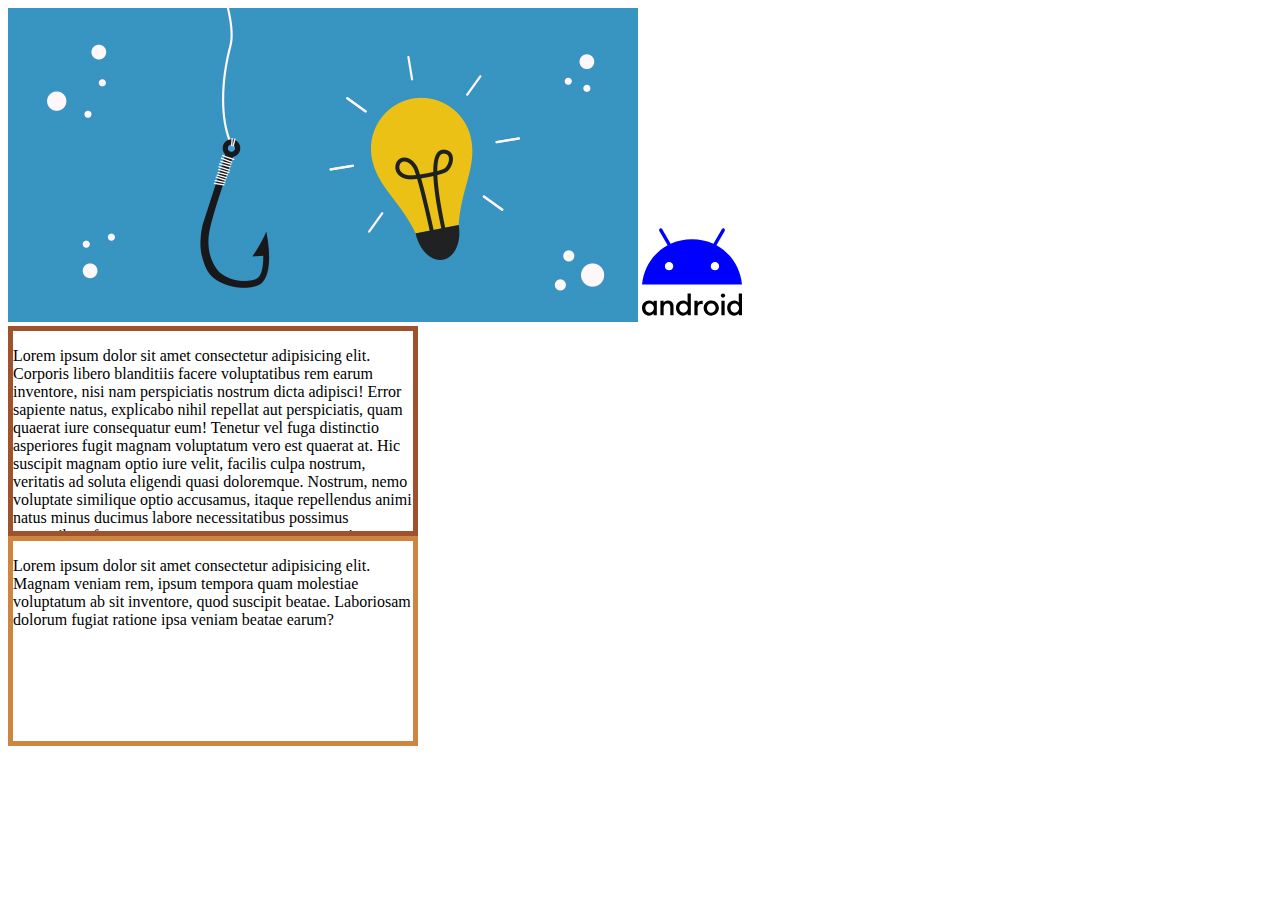
<file: index.html>
<!DOCTYPE html>
<html lang="en">
<head>
    <meta charset="UTF-8">
    <meta name="viewport" content="width=device-width, initial-scale=1.0">
    <link rel="stylesheet" href="style.css">
    <title>Document</title>
</head>
<body>
    <div class="images"> 
        <img class="logo" src="images/pic2.jpg" alt="">
        <img class="logo" src="images/android.svg" alt="">
    </div>
    <div class="box">
        <p>Lorem ipsum dolor sit amet consectetur adipisicing elit. Corporis libero blanditiis facere voluptatibus rem earum inventore, nisi nam perspiciatis nostrum dicta adipisci! Error sapiente natus, explicabo nihil repellat aut perspiciatis, quam quaerat iure consequatur eum! Tenetur vel fuga distinctio asperiores fugit magnam voluptatum vero est quaerat at. Hic suscipit magnam optio iure velit, facilis culpa nostrum, veritatis ad soluta eligendi quasi doloremque. Nostrum, nemo voluptate similique optio accusamus, itaque repellendus animi natus minus ducimus labore necessitatibus possimus temporibus, fuga consectetur porro cum numquam vitae. Quam dignissimos, consequatur, esse minus delectus aliquam sapiente autem eius vel necessitatibus molestiae sint repellat? Numquam ipsum debitis tenetur sint recusandae nesciunt nihil mollitia veritatis a facilis! Commodi doloribus expedita itaque nihil rerum voluptatibus ipsum rem.</p>

    </div>
    <div class="box2">
        <p>Lorem ipsum dolor sit amet consectetur adipisicing elit. Magnam veniam rem, ipsum tempora quam molestiae voluptatum ab sit inventore, quod suscipit beatae. Laboriosam dolorum fugiat ratione ipsa veniam beatae earum?</p>
    </div>
</body>
</html>
</file>
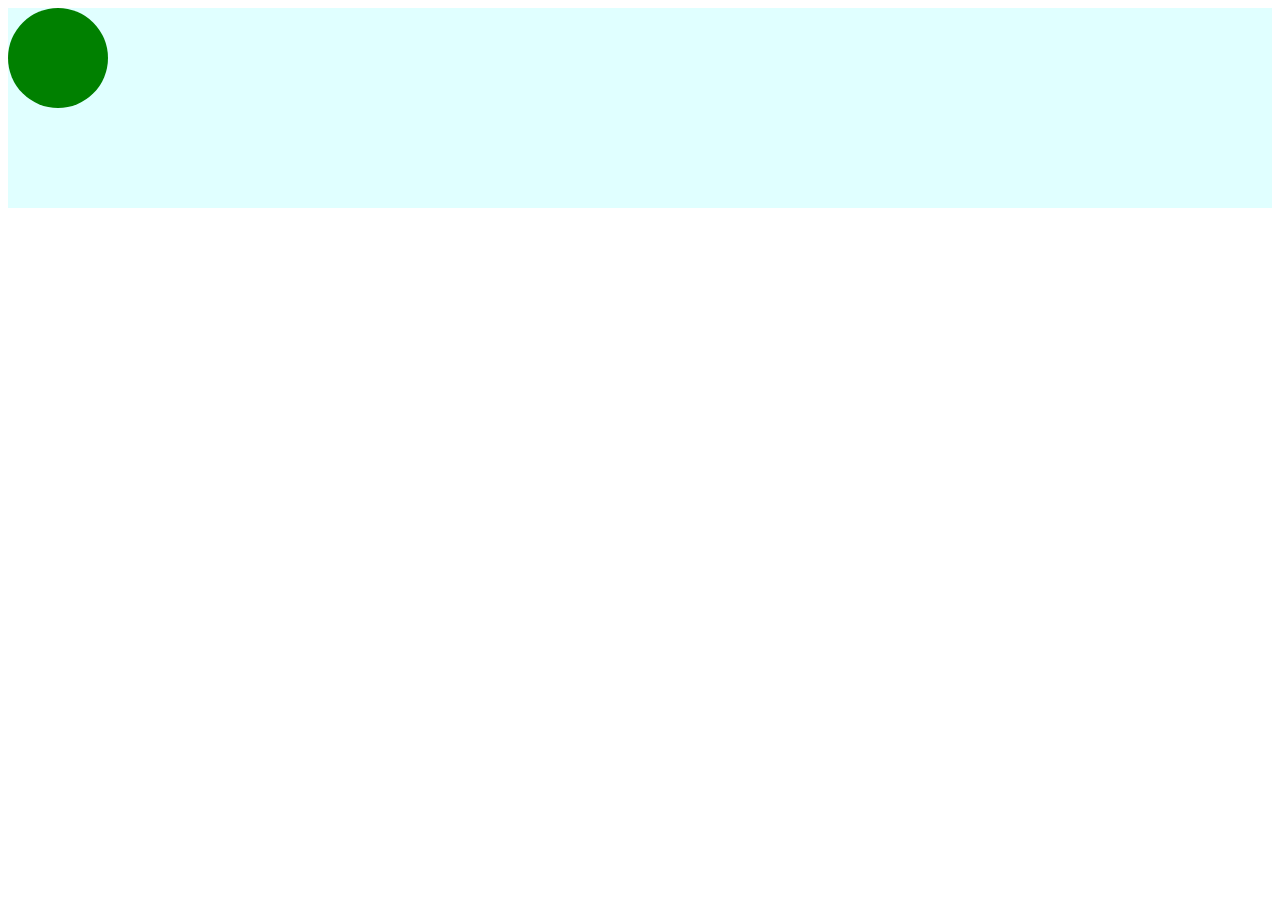
<file: animation.html>
<!DOCTYPE html>
<html lang="en">
<head>
    <meta charset="UTF-8">
    <meta name="viewport" content="width=device-width, initial-scale=1.0">
    <link rel="stylesheet" href="animation.css">
    <title>Document</title>
</head>
<body>
    <div class="stage">
        <div class="ball"></div>
    </div>
</body>
</html>
</file>
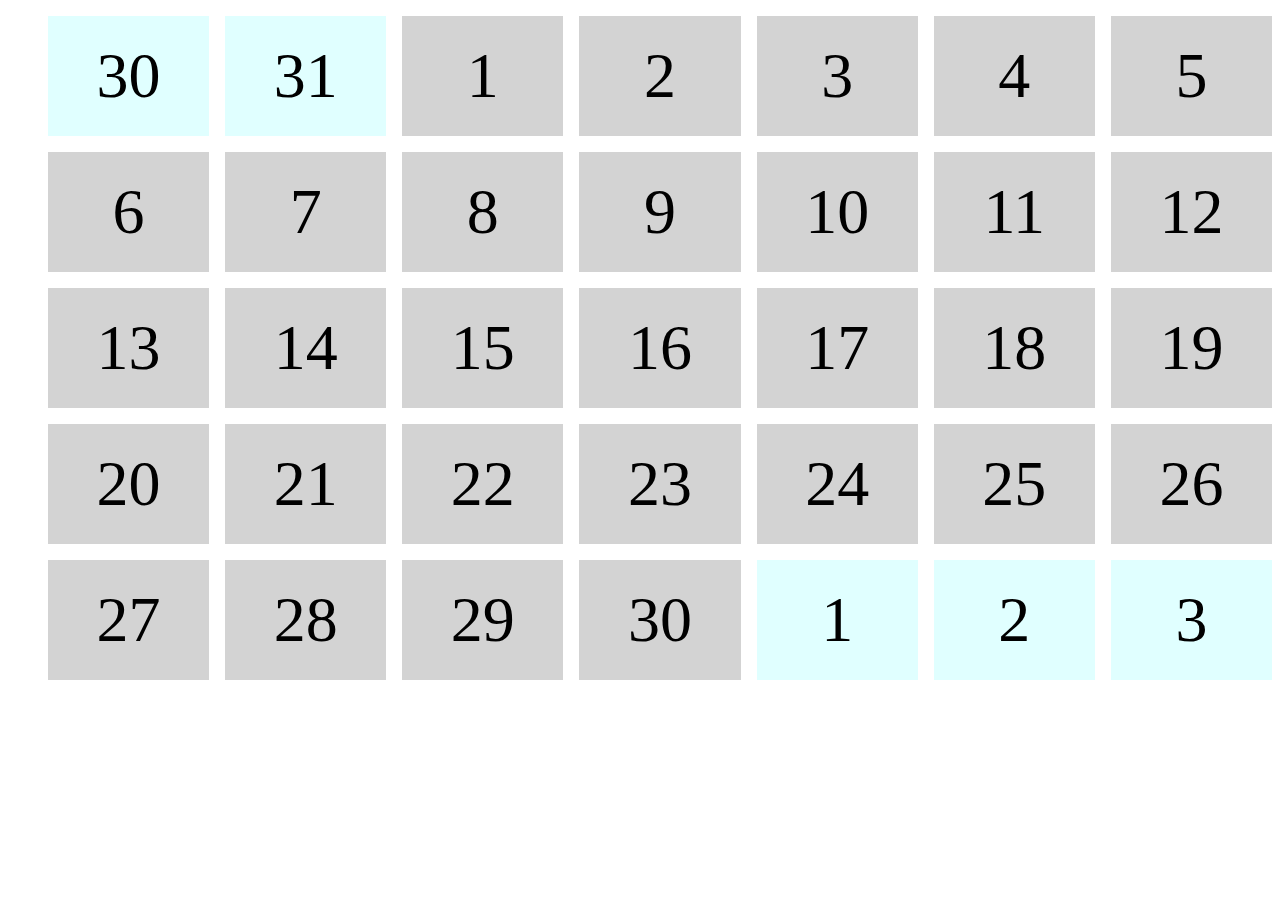
<file: calender.html>
<!DOCTYPE html>
<html lang="en">
<head>
    <meta charset="UTF-8">
    <meta name="viewport" content="width=device-width, initial-scale=1.0">
    <link rel="stylesheet" href="calender.css">
    <title>Document</title>
</head>
<body>
    <div class="calender">
        <ul>
            <li class="other-month">30</li>
            <li class="other-month">31</li>
            <li>1</li>
            <li>2</li>
            <li>3</li>
            <li>4</li>
            <li>5</li>
            <li>6</li>
            <li>7</li>
            <li>8</li>
            <li>9</li>
            <li>10</li>
            <li>11</li>
            <li>12</li>
            <li>13</li>
            <li>14</li>
            <li>15</li>
            <li>16</li>
            <li>17</li>
            <li>18</li>
            <li>19</li>
            <li>20</li>
            <li>21</li>
            <li>22</li>
            <li>23</li>
            <li>24</li>
            <li>25</li>
            <li>26</li>
            <li>27</li>
            <li>28</li>
            <li>29</li>
            <li>30</li>
            <li class="other-month">1</li>
            <li class="other-month">2</li>
            <li class="other-month">3</li>
            
        </ul>
    </div>
</body>
</html>
</file>
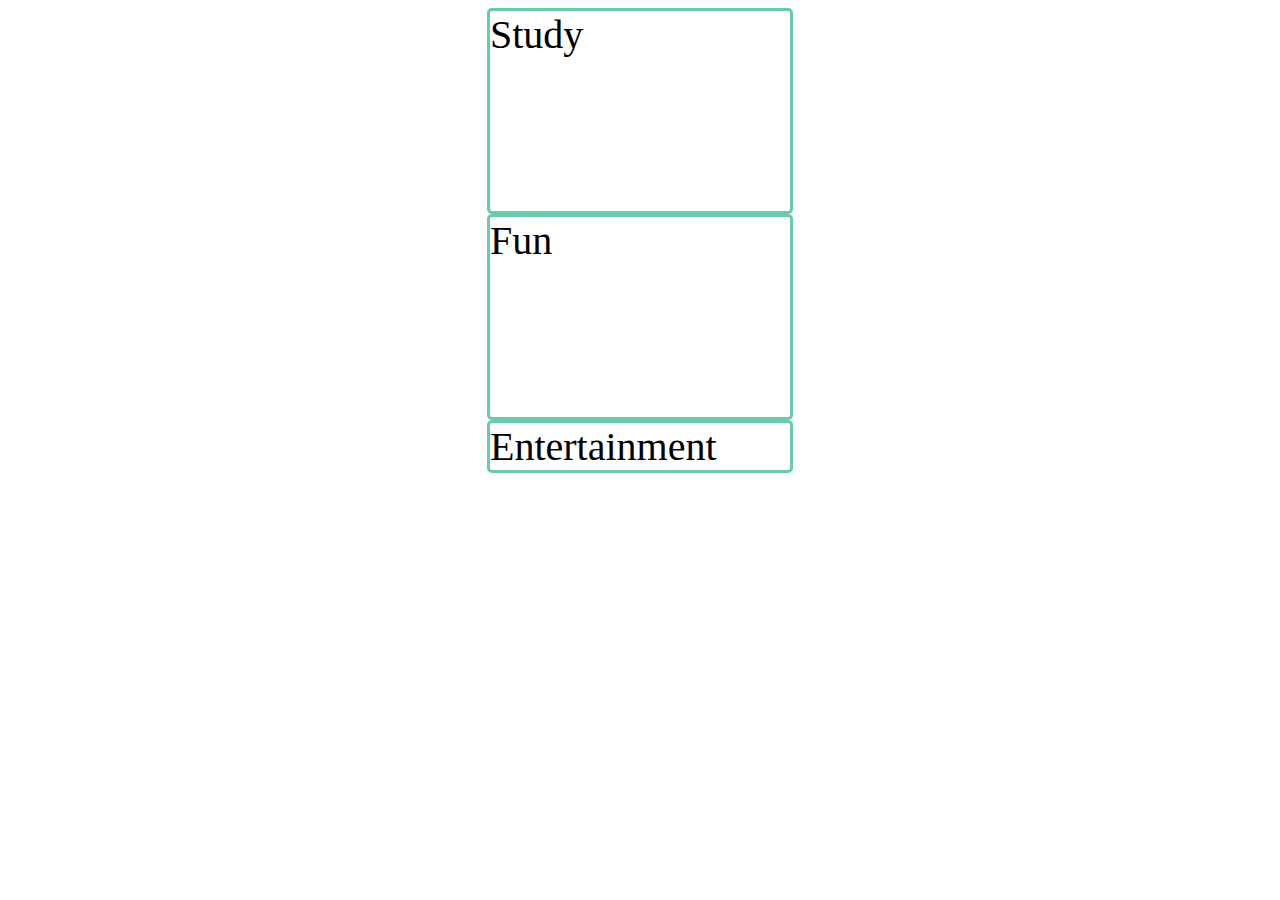
<file: flexbox.html>
<!DOCTYPE html>
<html lang="en">
<head>
    <meta charset="UTF-8">
    <meta name="viewport" content="width=device-width, initial-scale=1.0">
    <link rel="stylesheet" href="flexbox.css">
    <title>Document</title>
</head>
<body>
    <div class="container">
        <div class="box">Study</div>
        <div class="box">Fun</div>
        <div class="box entertainment">Entertainment</div>
    </div>
</body>
</html>
</file>
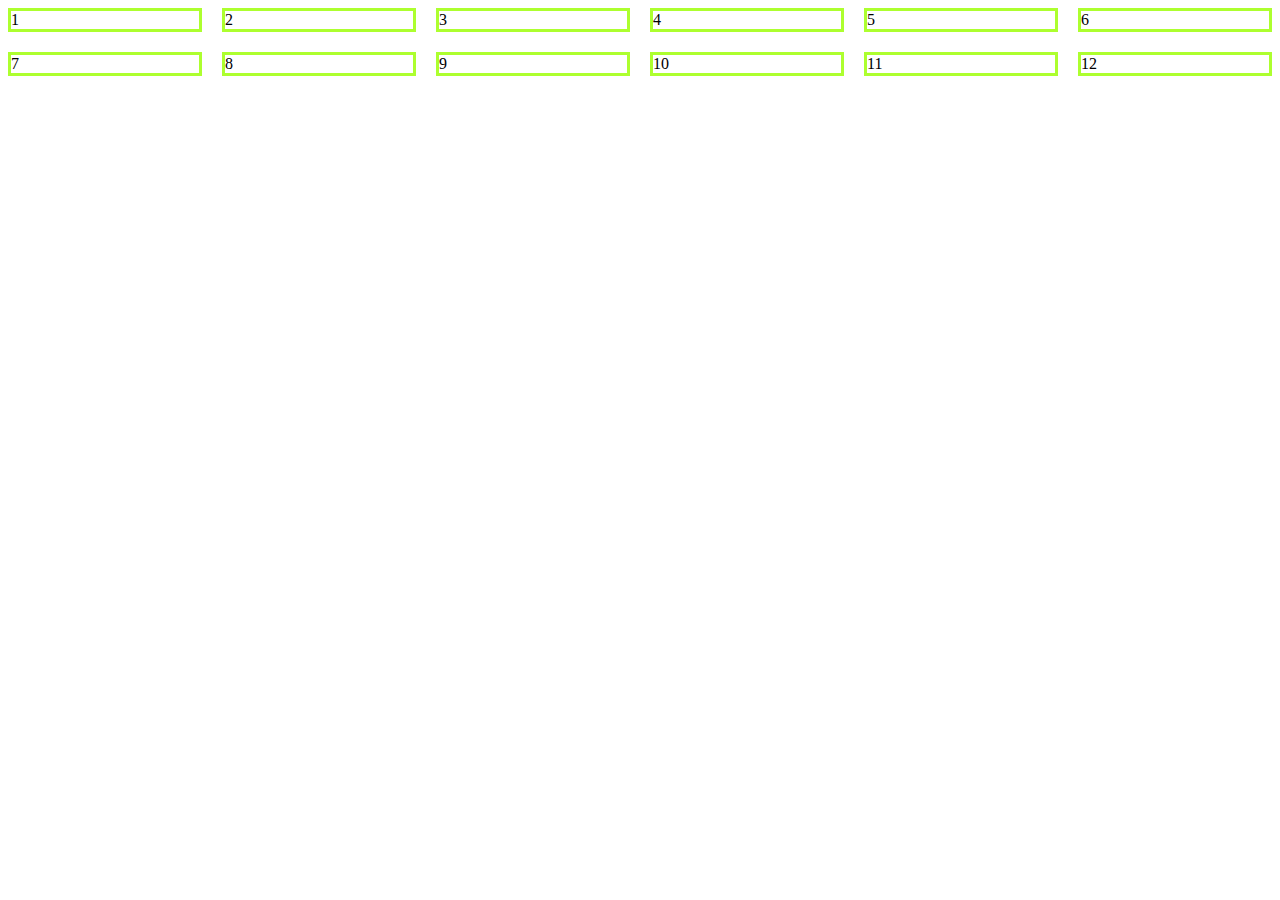
<file: grid.html>
<!DOCTYPE html>
<html lang="en">
<head>
    <meta charset="UTF-8">
    <meta name="viewport" content="width=device-width, initial-scale=1.0">
    <link rel="stylesheet" href="grid.css">
    <title>Document</title>
</head>
<body>
    <div class="grid">
        <div class="box">1</div>
        <div class="box">2</div>
        <div class="box">3</div>
        <div class="box">4</div>
        <div class="box">5</div>
        <div class="box">6</div>
        <div class="box">7</div>
        <div class="box">8</div>
        <div class="box">9</div>
        <div class="box">10</div>
        <div class="box">11</div>
        <div class="box">12</div>
    </div>
</body>
</html>
</file>
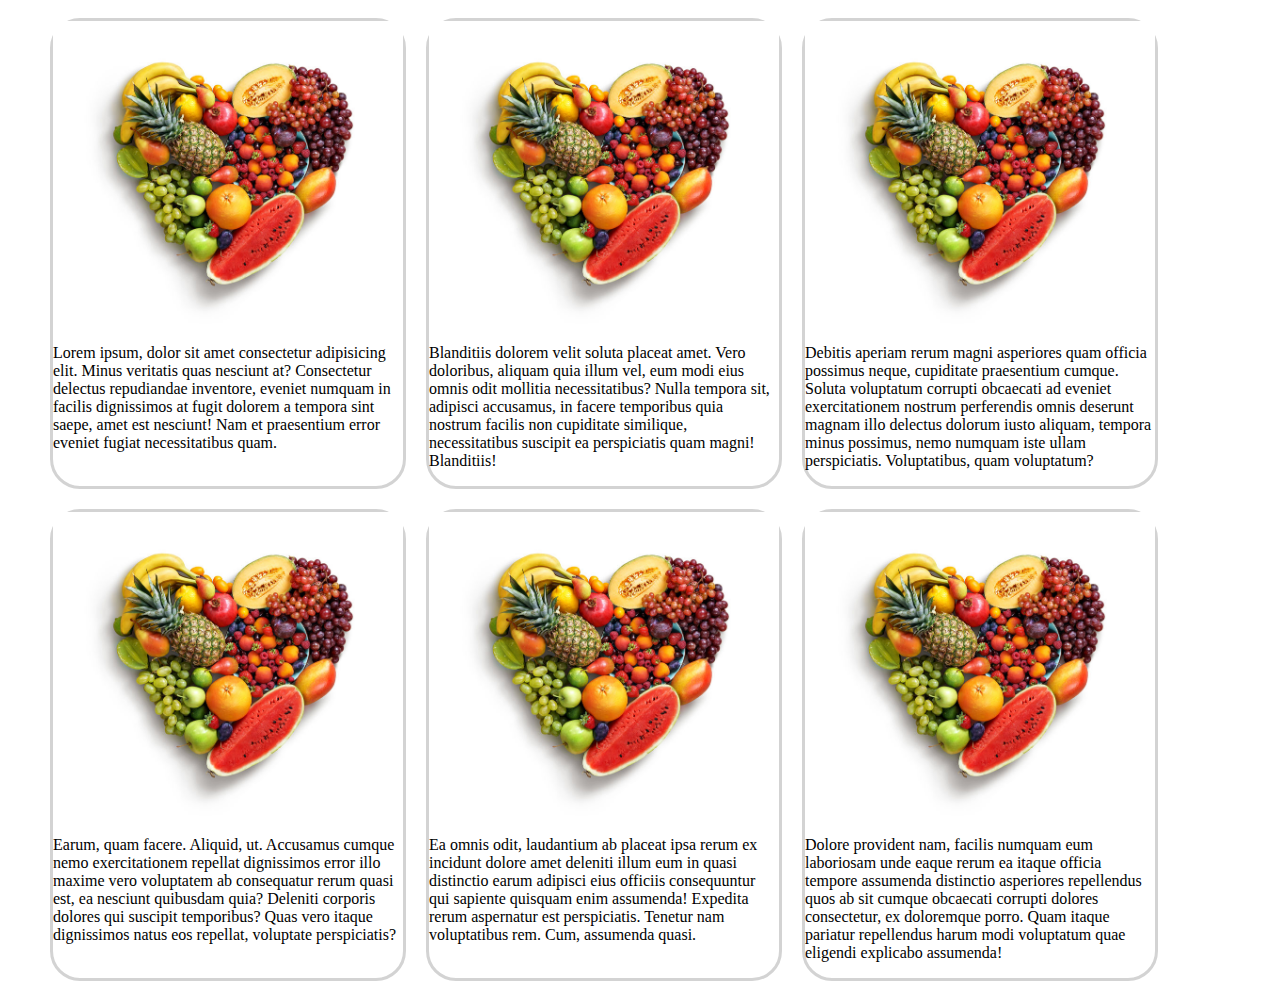
<file: mediaQuery.html>
<!DOCTYPE html>
<html lang="en">
<head>
    <meta charset="UTF-8">
    <meta name="viewport" content="width=device-width, initial-scale=1.0">
    <link rel="stylesheet" href="mediaQuery.css">
    <title>Document</title>
</head>
<body>
    <div class="container">
        <div class="food">
            <img src="images/food.jpg" alt="">
            <p>Lorem ipsum, dolor sit amet consectetur adipisicing elit. Minus veritatis quas nesciunt at? Consectetur delectus repudiandae inventore, eveniet numquam in facilis dignissimos at fugit dolorem a tempora sint saepe, amet est nesciunt! Nam et praesentium error eveniet fugiat necessitatibus quam.</p>
        </div>
        <div class="food">
            <img src="images/food.jpg" alt="">
            <p>Blanditiis dolorem velit soluta placeat amet. Vero doloribus, aliquam quia illum vel, eum modi eius omnis odit mollitia necessitatibus? Nulla tempora sit, adipisci accusamus, in facere temporibus quia nostrum facilis non cupiditate similique, necessitatibus suscipit ea perspiciatis quam magni! Blanditiis!</p>
        </div>
        <div class="food">
            <img src="images/food.jpg" alt="">
            <p>Debitis aperiam rerum magni asperiores quam officia possimus neque, cupiditate praesentium cumque. Soluta voluptatum corrupti obcaecati ad eveniet exercitationem nostrum perferendis omnis deserunt magnam illo delectus dolorum iusto aliquam, tempora minus possimus, nemo numquam iste ullam perspiciatis. Voluptatibus, quam voluptatum?</p>
        </div>
        <div class="food">
            <img src="images/food.jpg" alt="">
            <p>Earum, quam facere. Aliquid, ut. Accusamus cumque nemo exercitationem repellat dignissimos error illo maxime vero voluptatem ab consequatur rerum quasi est, ea nesciunt quibusdam quia? Deleniti corporis dolores qui suscipit temporibus? Quas vero itaque dignissimos natus eos repellat, voluptate perspiciatis?</p>
        </div>
        <div class="food">
            <img src="images/food.jpg" alt="">
            <p>Ea omnis odit, laudantium ab placeat ipsa rerum ex incidunt dolore amet deleniti illum eum in quasi distinctio earum adipisci eius officiis consequuntur qui sapiente quisquam enim assumenda! Expedita rerum aspernatur est perspiciatis. Tenetur nam voluptatibus rem. Cum, assumenda quasi.</p>
        </div>
        <div class="food">
            <img src="images/food.jpg" alt="">
            <p>Dolore provident nam, facilis numquam eum laboriosam unde eaque rerum ea itaque officia tempore assumenda distinctio asperiores repellendus quos ab sit cumque obcaecati corrupti dolores consectetur, ex doloremque porro. Quam itaque pariatur repellendus harum modi voluptatum quae eligendi explicabo assumenda!</p>
        </div>
    </div>
</body>
</html>
</file>
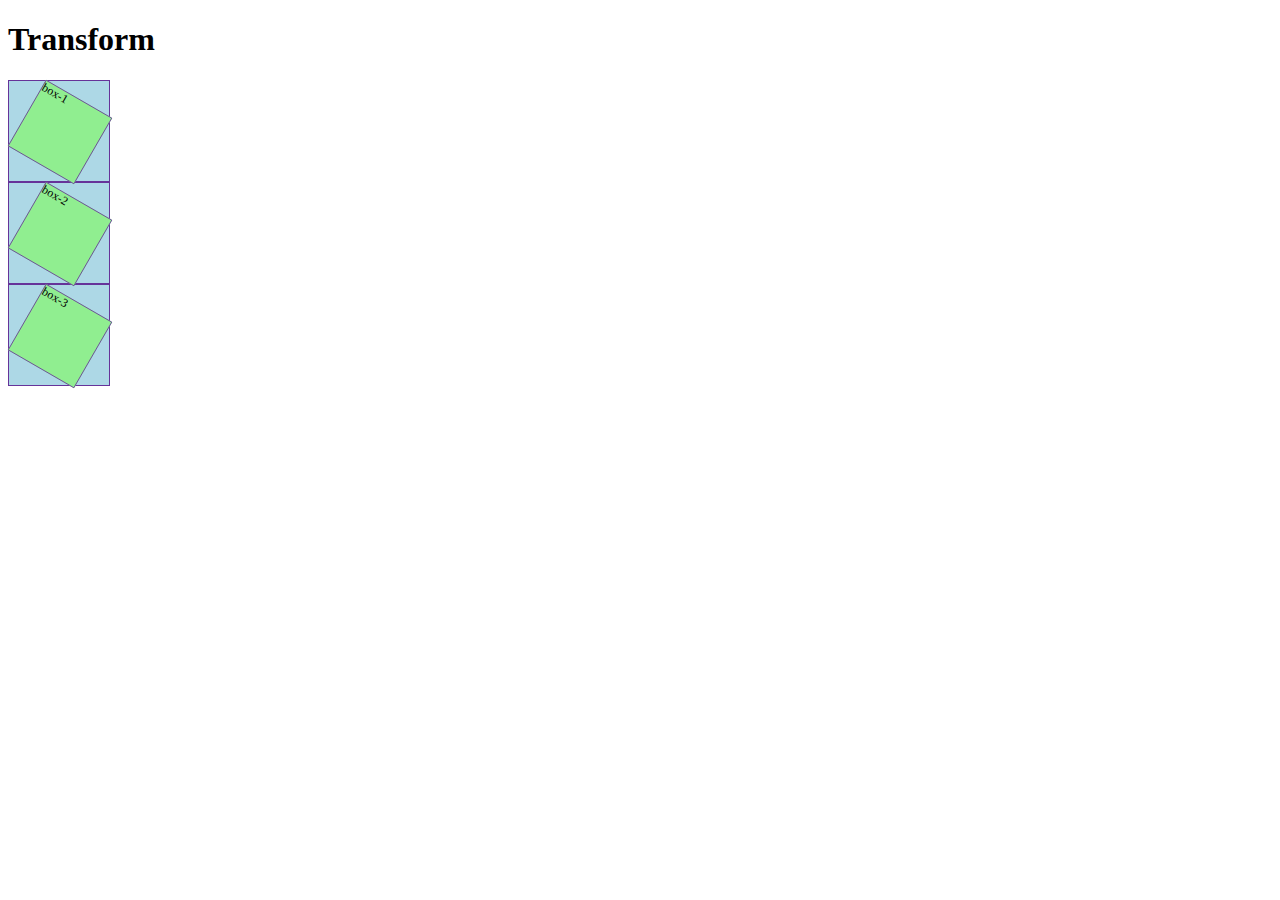
<file: transform.html>
<!DOCTYPE html>
<html lang="en">
<head>
    <meta charset="UTF-8">
    <meta name="viewport" content="width=device-width, initial-scale=1.0">
    <link rel="stylesheet" href="transform.css">
    <title>Document</title>
</head>
<body>
    <h1>Transform</h1>
    <div class="box outer">
        <div class="box inner">box-1</div>
    </div>
    <div class="box outer">
        <div class="box inner">box-2</div>
    </div>
    <div class="box outer">
        <div class="box inner">box-3</div>
    </div>
</body>
</html>
</file>
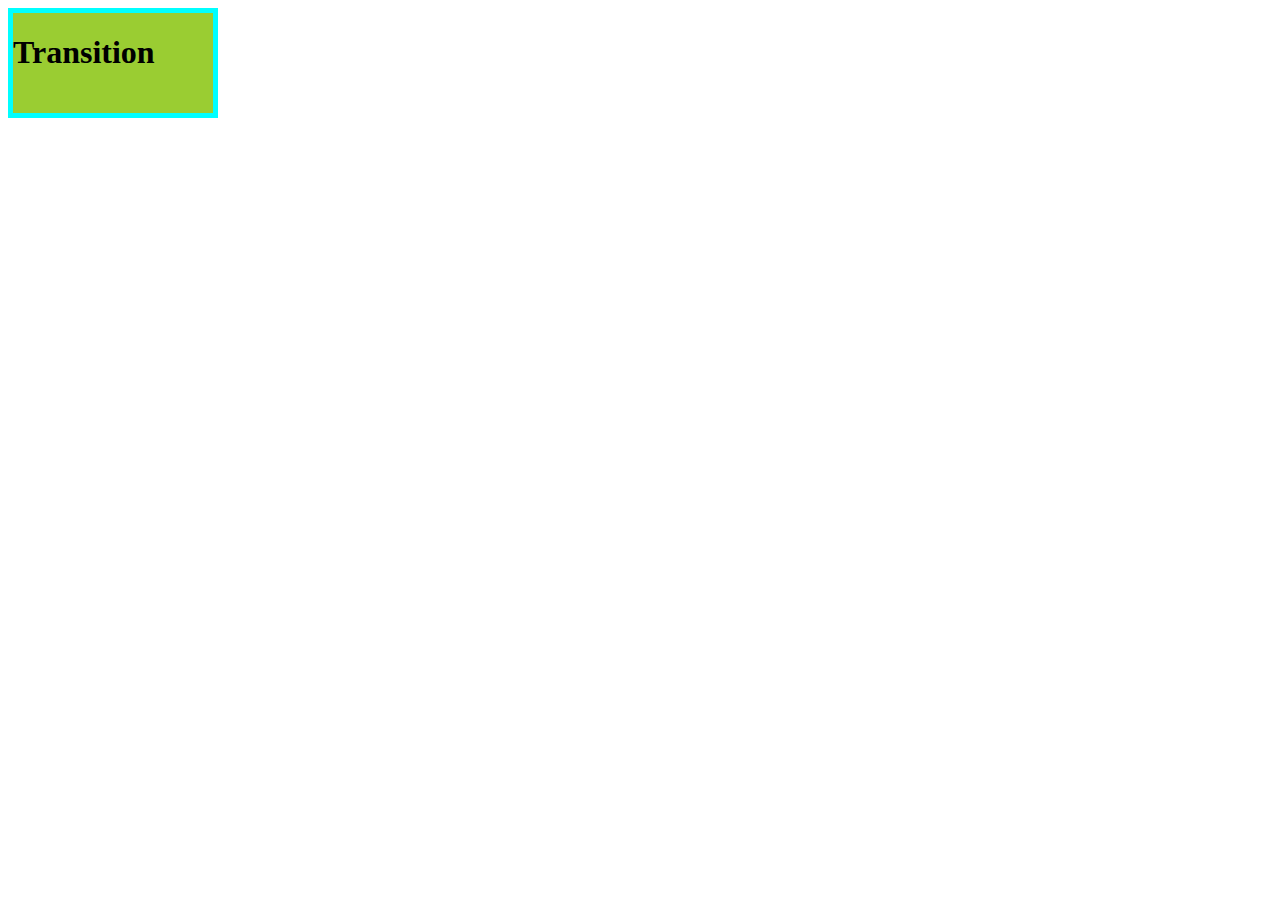
<file: transition.html>
<!DOCTYPE html>
<html lang="en">
<head>
    <meta charset="UTF-8">
    <meta name="viewport" content="width=device-width, initial-scale=1.0">
    <link rel="stylesheet" href="transition.css">
    <title>Document</title>
</head>
<body>
    <div class="box">
        <h1>Transition</h1>
    </div>
</body>
</html>
</file>
<file: style.css>
.box{
    width: 400px;
    height: 200px;
    border: 5px solid sienna;
    /* overflow: hidden; */
    overflow: scroll;
}
.box2{
    width: 400px;
    height: 200px;
    border: 5px solid peru;
}
/* .images .logo{
    width: 100px;
    height: 100px;
} */
</file>
<file: animation.css>
@keyframes slidein{
    0%{
        left: 0;
        top: 0;
        background-color: yellow;
    }
    50%{
        left: 400px;
        top: 100px;
        background-color: red;
    }
    100%{
        left: 800px;
        top: 0;
        background-color: yellow;
    }
}
.stage{
    background-color: lightcyan;
    height: 200px;
    min-width: 800px;
}
.ball{
    width: 100px;
    height: 100px;
    border-radius: 50%;
    background-color: green;
    position: absolute;
}
.stage:hover .ball{
    animation: slidein 3s ease-in-out 1s infinite alternate;
}
</file>
<file: calender.css>
.calender ul{
    display: grid;
    grid-template-columns: repeat(7, 1fr);
    grid-gap: 1em;
}
.calender li{
    display: flex;
    justify-content: center;
    align-items: center;
    list-style: none;
    font-size: 4em;
    height: 120px;
    background-color: lightgray;
}
.other-month{
    background-color: lightcyan !important;
}
</file>
<file: flexbox.css>
.container{
    display: flex;
    /* justify-content: center; */
    /* justify-content: space-between; */
    /* justify-content: space-evenly; */
    /* justify-content: flex-end; */
    flex-direction: column;
    align-items: center;
}
.box{
    width: 300px;
    height: 200px;
    font-size: 40px;
    border: 3px solid mediumaquamarine;
    border-radius: 5px;
}
.entertainment{
    /* margin-left: auto; */
    flex: 1;
}
</file>
<file: grid.css>
.grid{
    display: grid;
    /* grid-template-columns: 150px 150px 150px 100px; */
    /* grid-template-columns: repeat(3, 350px); */
    grid-template-columns: repeat(6, 1fr);
    grid-gap: 20px;
}
.box{
    /* width: 200px;
    height: 100px; */
    border: 3px solid greenyellow;
    /* padding: 50px; */
}
</file>
<file: mediaQuery.css>
.container{
    display: flex;
    max-width: 1200px;
    margin: 0 auto;
    flex-direction: row;
    flex-wrap: wrap;
}
.food{
    border: 3px solid lightgray;
    margin: 10px;
    border-radius: 30px;
    width: 350px;
}
.food img{
    width: 100%;
}
/* @media (max-width: 760px){
    .container{
        flex-direction: column;
    }
    .container .food{
        background-color: rosybrown;
    }
}
@media (min-width: 1200px){
    .container .food{
        background-color: skyblue;
    }
} */
</file>
<file: transform.css>
.box{
    width: 100px;
    height: 100px;
    border: 1px solid rebeccapurple;
}
.outer{
    background-color: lightblue;
}
.inner{
    background-color: lightgreen;
    /* transform: scale(0.75); */
    /* transform: translateX(10px); */
    transform: rotate(30deg) scale(0.75);
}
</file>
<file: transition.css>
.box{
    height: 100px;
    width: 200px;
    border: 5px solid cyan;
    background-color: yellowgreen;
    /* transition: background-color 10s ease 1s; */
    transition: width 5s ease-in 1s;
}
.box:hover{
    /* background-color: red; */
    width: 700px;
}
</file>
